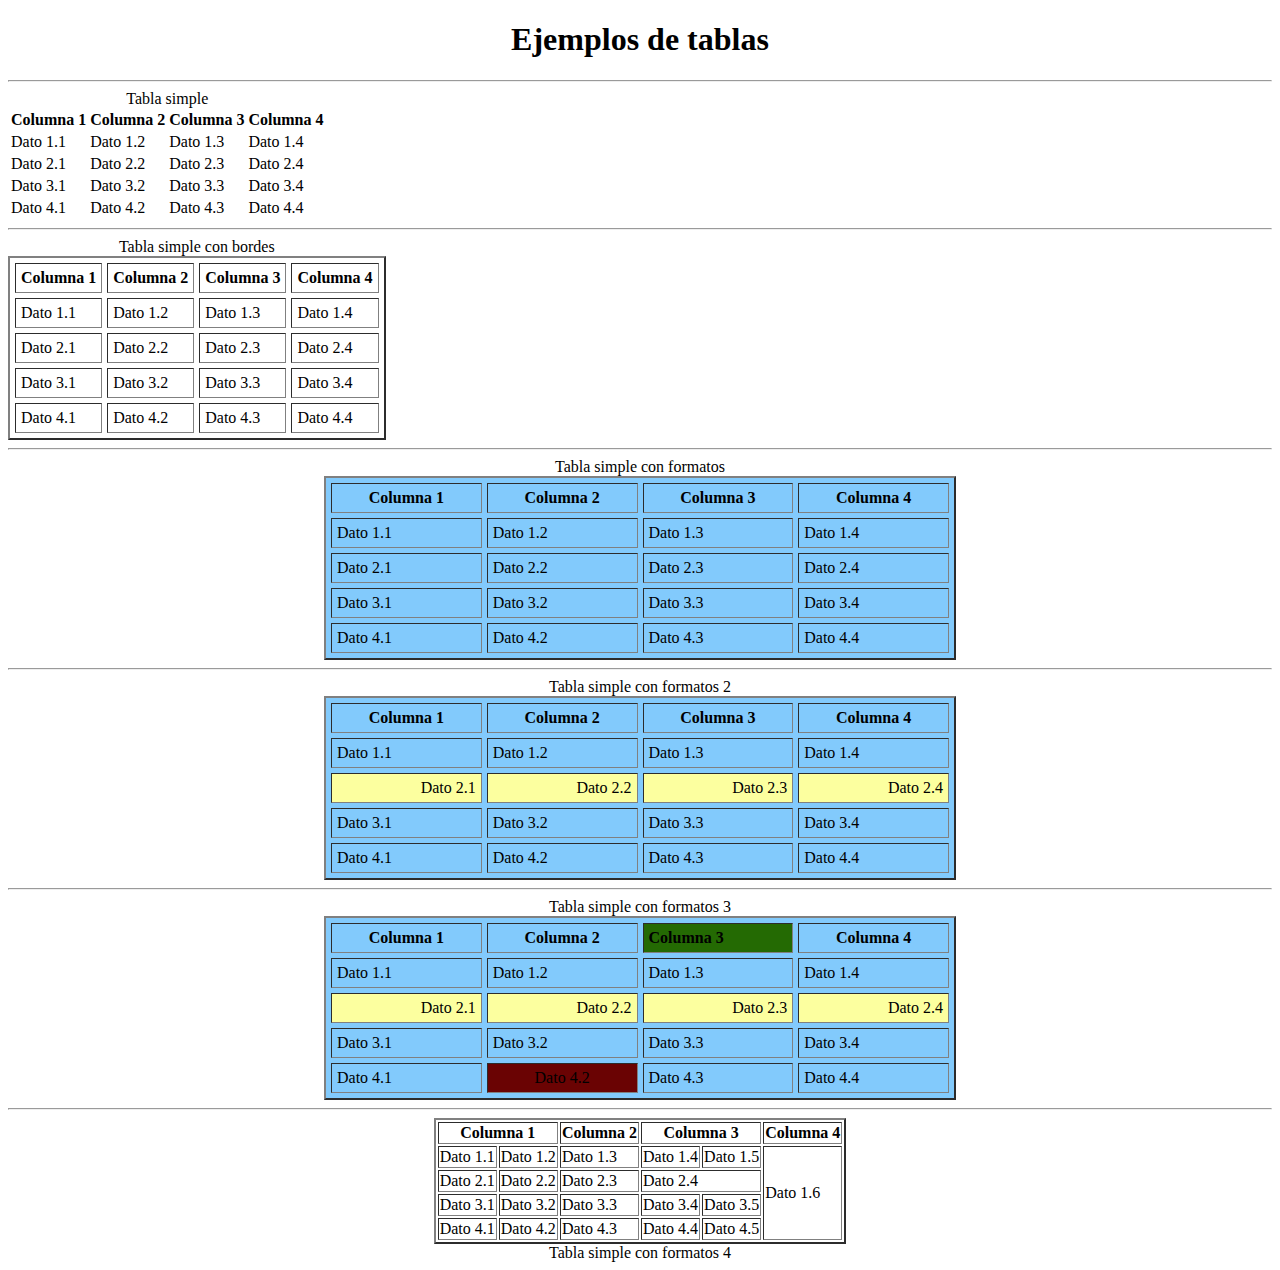
<file: tablas/tablas.html>
<!DOCTYPE html>
<html lang="en">

<head>
    <meta charset="UTF-8">
    <meta http-equiv="X-UA-Compatible" content="IE=edge">
    <meta name="viewport" content="width=device-width, initial-scale=1.0">
    <title>Ejemplos de Tablas</title>
</head>

<body>
    <center>
        <h1>Ejemplos de tablas</h1>
    </center>
    <hr>
    <table>
        <!-- Tabla sin lineas !-->
        <tr>
            <th> Columna 1</th>
            <th> Columna 2</th>
            <th> Columna 3</th>
            <th> Columna 4</th>
        </tr>
        <tr>
            <td>Dato 1.1</td>
            <td>Dato 1.2</td>
            <td>Dato 1.3</td>
            <td>Dato 1.4</td>
        </tr>
        <tr>
            <td>Dato 2.1</td>
            <td>Dato 2.2</td>
            <td>Dato 2.3</td>
            <td>Dato 2.4</td>
        </tr>
        <tr>
            <td>Dato 3.1</td>
            <td>Dato 3.2</td>
            <td>Dato 3.3</td>
            <td>Dato 3.4</td>
        </tr>
        <tr>
            <td>Dato 4.1</td>
            <td>Dato 4.2</td>
            <td>Dato 4.3</td>
            <td>Dato 4.4</td>
        </tr>
        <caption>Tabla simple</caption>
    </table>
    <hr>
    <table border="2" cellspacing="5" cellpadding="5">
        <!-- Tabla con bordes!-->
        <tr>
            <th> Columna 1</th>
            <th> Columna 2</th>
            <th> Columna 3</th>
            <th> Columna 4</th>
        </tr>
        <tr>
            <td>Dato 1.1</td>
            <td>Dato 1.2</td>
            <td>Dato 1.3</td>
            <td>Dato 1.4</td>
        </tr>
        <tr>
            <td>Dato 2.1</td>
            <td>Dato 2.2</td>
            <td>Dato 2.3</td>
            <td>Dato 2.4</td>
        </tr>
        <tr>
            <td>Dato 3.1</td>
            <td>Dato 3.2</td>
            <td>Dato 3.3</td>
            <td>Dato 3.4</td>
        </tr>
        <tr>
            <td>Dato 4.1</td>
            <td>Dato 4.2</td>
            <td>Dato 4.3</td>
            <td>Dato 4.4</td>
        </tr>
        <caption>Tabla simple con bordes</caption>
    </table>
    <hr>
    <table border="2" cellspacing="5" cellpadding="5" align="center" width="50%" bgcolor="#82CAFC">
        <tr>
            <th> Columna 1</th>
            <!-- Tabla con color y ancho de 50!-->
            <th> Columna 2</th>
            <th> Columna 3</th>
            <th> Columna 4</th>
        </tr>
        <tr>
            <td>Dato 1.1</td>
            <td>Dato 1.2</td>
            <td>Dato 1.3</td>
            <td>Dato 1.4</td>
        </tr>
        <tr>
            <td>Dato 2.1</td>
            <td>Dato 2.2</td>
            <td>Dato 2.3</td>
            <td>Dato 2.4</td>
        </tr>
        <tr>
            <td>Dato 3.1</td>
            <td>Dato 3.2</td>
            <td>Dato 3.3</td>
            <td>Dato 3.4</td>
        </tr>
        <tr>
            <td>Dato 4.1</td>
            <td>Dato 4.2</td>
            <td>Dato 4.3</td>
            <td>Dato 4.4</td>
        </tr>
        <caption>Tabla simple con formatos</caption>
    </table>

    <hr>
    <table border="2" cellspacing="5" cellpadding="5" align="center" width="50%" bgcolor="#82CAFC">
        <tr>
            <th> Columna 1</th>
            <th> Columna 2</th>
            <th> Columna 3</th>
            <th> Columna 4</th>
        </tr>
        <tr>
            <td>Dato 1.1</td>
            <td>Dato 1.2</td>
            <td>Dato 1.3</td>
            <td>Dato 1.4</td>
        </tr>
        <tr bgcolor="#FCFF9F" align="right">
            <!-- para poner un solo color al renglon!-->
            <td>Dato 2.1</td>
            <td>Dato 2.2</td>
            <td>Dato 2.3</td>
            <td>Dato 2.4</td>
        </tr>
        <tr>
            <td>Dato 3.1</td>
            <td>Dato 3.2</td>
            <td>Dato 3.3</td>
            <td>Dato 3.4</td>
        </tr>
        <tr>
            <td>Dato 4.1</td>
            <td>Dato 4.2</td>
            <td>Dato 4.3</td>
            <td>Dato 4.4</td>
        </tr>
        <caption>Tabla simple con formatos 2</caption>
    </table>

    <hr>
    <table border="2" cellspacing="5" cellpadding="5" align="center" width="50%" bgcolor="#82CAFC">
        <tr>
            <th> Columna 1</th>
            <th> Columna 2</th>
            <th align="left" bgcolor="#246A03"> Columna 3</th>
            <!--Poner color a una celda y alinear a la izquierda!-->
            <th> Columna 4</th>
        </tr>
        <tr>
            <td>Dato 1.1</td>
            <td>Dato 1.2</td>
            <td>Dato 1.3</td>
            <td>Dato 1.4</td>
        </tr>
        <tr bgcolor="#FCFF9F" align="right">
            <!-- poner color a un renglon!-->
            <td>Dato 2.1</td>
            <td>Dato 2.2</td>
            <td>Dato 2.3</td>
            <td>Dato 2.4</td>
        </tr>
        <tr>
            <td>Dato 3.1</td>
            <td>Dato 3.2</td>
            <td>Dato 3.3</td>
            <td>Dato 3.4</td>
        </tr>
        <tr>
            <td>Dato 4.1</td>
            <td align="center" bgcolor="#6A0303">Dato 4.2</td>
            <!-- Poner color y poner el texto al centro !-->
            <td>Dato 4.3</td>
            <td>Dato 4.4</td>
        </tr>
        <caption>Tabla simple con formatos 3</caption>
    </table>

    <hr>
    <table border="2" align="center">
        <caption align="bottom">Tabla simple con formatos 4</caption>
        <tr>
            <th colspan="2"> Columna 1</th>
            <th> Columna 2</th>
            <th colspan="2"> Columna 3</th>
            <!-- la columna del titulo se hace doble !-->
            <th> Columna 4</th>
        </tr>
        <tr>
            <td>Dato 1.1</td>
            <td>Dato 1.2</td>
            <td>Dato 1.3</td>
            <td>Dato 1.4</td>
            <td>Dato 1.5</td>
            <td rowspan="4">Dato 1.6</td>
            <!-- ocupa todos los renglones hacia abajo!-->
        </tr>
        <tr>
            <td>Dato 2.1</td>
            <td>Dato 2.2</td>
            <td>Dato 2.3</td>
            <td colspan="2">Dato 2.4</td>
            <!-- ocupa dos celdas de una misma columna !-->

        </tr>
        <tr>
            <td>Dato 3.1</td>
            <td>Dato 3.2</td>
            <td>Dato 3.3</td>
            <td>Dato 3.4</td>
            <td>Dato 3.5</td>
        </tr>
        <tr>
            <td>Dato 4.1</td>
            <td>Dato 4.2</td>
            <td>Dato 4.3</td>
            <td>Dato 4.4</td>
            <td>Dato 4.5</td>
        </tr>

    </table>
</body>

</html>
</file>
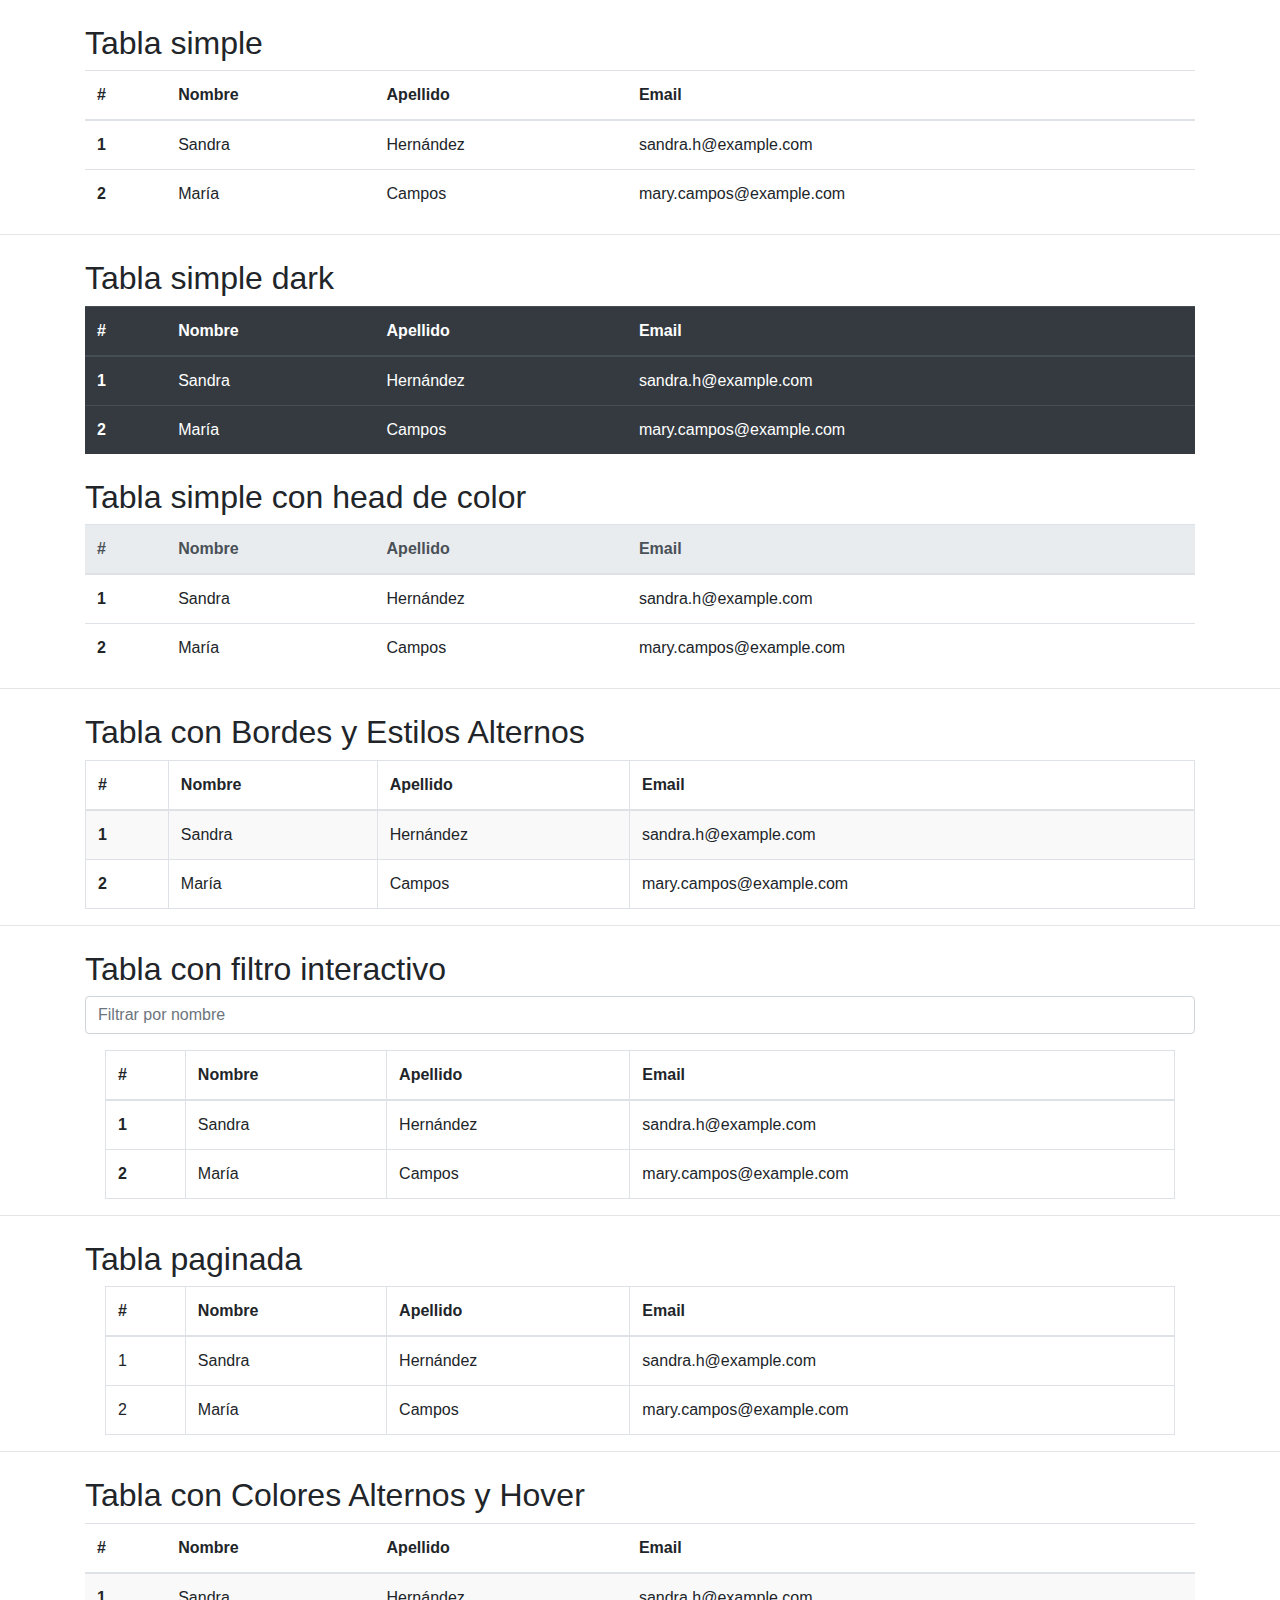
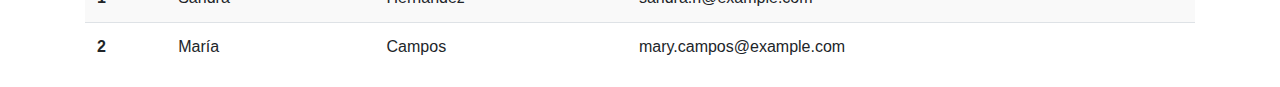
<file: tablas/tablasBootstrap.html>
<!DOCTYPE html>
<html lang="en">
<head>
  <meta charset="UTF-8">
  <meta name="viewport" content="width=device-width, initial-scale=1.0">
  <title>Tablas</title>
  <link href="https://stackpath.bootstrapcdn.com/bootstrap/4.5.2/css/bootstrap.min.css" rel="stylesheet">
  <script src="https://code.jquery.com/jquery-3.5.1.slim.min.js"></script>
  <script src="https://cdn.jsdelivr.net/npm/@popperjs/core@2.9.3/dist/umd/popper.min.js"></script>
  <script src="https://stackpath.bootstrapcdn.com/bootstrap/4.5.2/js/bootstrap.min.js"></script>
  <!-- Incluimos el CSS de DataTables para aplicar los estilos de paginación -->
  <link href="https://cdn.datatables.net/1.10.24/css/jquery.dataTables.min.css" rel="stylesheet">
  <link rel="stylesheet" href="tablas.css">
</head>
<body>

  <!-- Tabla simple !-->
<div class="container mt-4">
  <h2>Tabla simple</h2>
  <table class="table">
    <thead>
      <tr>
        <th scope="col">#</th>
        <th scope="col">Nombre</th>
        <th scope="col">Apellido</th>
        <th scope="col">Email</th>
      </tr>
    </thead>
    <tbody>
      <tr>
        <th scope="row">1</th>
        <td>Sandra</td>
        <td>Hernández</td>
        <td>sandra.h@example.com</td>
      </tr>
      <tr>
        <th scope="row">2</th>
        <td>María</td>
        <td>Campos</td>
        <td>mary.campos@example.com</td>
      </tr>
    </tbody>
  </table>
</div>

<hr>

<!-- Tabla simple dark !-->
 <div class="container mt-4">
  <h2> Tabla simple dark </h2>

  <table class="table table-dark">
    <thead>
      <tr>
        <th scope="col">#</th>
        <th scope="col">Nombre</th>
        <th scope="col">Apellido</th>
        <th scope="col">Email</th>
      </tr>
    </thead>
    <tbody>
      <tr>
        <th scope="row">1</th>
        <td>Sandra</td>
        <td>Hernández</td>
        <td>sandra.h@example.com</td>
      </tr>
      <tr>
        <th scope="row">2</th>
        <td>María</td>
        <td>Campos</td>
        <td>mary.campos@example.com</td>
      </tr>
    </tbody>
  </table>
 </div>

 <!-- Tabla simple con head de color!-->
 <div class="container mt-4">
  <h2> Tabla simple con head de color </h2>

  <table class="table">
    <thead class="thead-light">
      <tr>
        <th scope="col">#</th>
        <th scope="col">Nombre</th>
        <th scope="col">Apellido</th>
        <th scope="col">Email</th>
      </tr>
    </thead>
    <tbody>
      <tr>
        <th scope="row">1</th>
        <td>Sandra</td>
        <td>Hernández</td>
        <td>sandra.h@example.com</td>
      </tr>
      <tr>
        <th scope="row">2</th>
        <td>María</td>
        <td>Campos</td>
        <td>mary.campos@example.com</td>
      </tr>
    </tbody>
  </table>
 </div>

 <hr>

<!-- Tabla con Bordes y Estilos Alternos!-->
<div class="container mt-4">
  <h2>Tabla con Bordes y Estilos Alternos</h2>
  <table class="table table-bordered table-striped">
    <thead>
      <tr>
        <th scope="col">#</th>
        <th scope="col">Nombre</th>
        <th scope="col">Apellido</th>
        <th scope="col">Email</th>
      </tr>
    </thead>
    <tbody>
      <tr>
        <th scope="row">1</th>
        <td>Sandra</td>
        <td>Hernández</td>
        <td>sandra.h@example.com</td>
      </tr>
      <tr>
        <th scope="row">2</th>
        <td>María</td>
        <td>Campos</td>
        <td>mary.campos@example.com</td>
      </tr>
    </tbody>
  </table>
</div>

<hr>

<!-- Tabla don filtro interactivo!-->
<div class="container mt-4">
  <h2>Tabla con filtro interactivo</h2>
  
  <!-- Este campo de entrada permite filtrar por nombre -->
  <input class="form-control mb-3" id="tableFilter" type="text" placeholder="Filtrar por nombre">
  <div class="custom-table-container">
    <table class="table table-bordered table-hover">
      <thead>
        <tr>
          <th scope="col">#</th>
          <th scope="col">Nombre</th>
          <th scope="col">Apellido</th>
          <th scope="col">Email</th>
        </tr>
      </thead>
      <tbody id="tableBody">
        <tr>
          <th scope="row">1</th>
          <td>Sandra</td>
          <td>Hernández</td>
          <td>sandra.h@example.com</td>
        </tr>
        <tr>
          <th scope="row">2</th>
          <td>María</td>
          <td>Campos</td>
          <td>mary.campos@example.com</td>
        </tr>
      </tbody>
    </table>
  </div>
</div>

<hr>

<!-- Tabla con páginas!-->
<div class="container mt-4">
  <h2>Tabla paginada</h2>

  <div class="tabla-paginas">
    <table id="example" class="display table table-bordered">
      <thead>
        <tr>
          <th scope="col">#</th>
          <th scope="col">Nombre</th>
          <th scope="col">Apellido</th>
          <th scope="col">Email</th>
        </tr>
      </thead>
      <tbody>
        <tr>
          <td>1</td>
          <td>Sandra</td>
          <td>Hernández</td>
          <td>sandra.h@example.com</td>
        </tr>
        <tr>
          <td>2</td>
          <td>María</td>
          <td>Campos</td>
          <td>mary.campos@example.com</td>
        </tr>
      </tbody>
    </table>
  </div>
</div>

<hr>

<!-- Tabla con colores alternos y hover!-->
<div class="container mt-4">
  <h2>Tabla con Colores Alternos y Hover</h2>
  <table class="table table-striped table-hover">
    <thead>
      <tr>
        <th scope="col">#</th>
        <th scope="col">Nombre</th>
        <th scope="col">Apellido</th>
        <th scope="col">Email</th>
      </tr>
    </thead>
    <tbody>
      <tr>
        <th scope="row">1</th>
        <td>Sandra</td>
        <td>Hernández</td>
        <td>sandra.h@example.com</td>
      </tr>
      <tr>
        <th scope="row">2</th>
        <td>María</td>
        <td>Campos</td>
        <td>mary.campos@example.com</td>
      </tr>
    </tbody>
  </table>
</div>


<!-- Script tabla interactiva-->
<!-- El script que maneja el filtrado de la tabla -->
<script>
  // Se captura el evento 'keyup' en el campo de entrada
  document.getElementById('tableFilter').addEventListener('keyup', function() {
    // Se obtiene el valor ingresado en el campo de búsqueda
    var filter = this.value.toLowerCase();
    // Seleccionamos todas las filas de la tabla
    var rows = document.querySelectorAll('#tableBody tr');
    
    rows.forEach(function(row) {
      //Se recorre las celdas de cada fila
      var cells = row.getElementsByTagName('td');
      //Se verifica si alguna celda contine el texto buscado
      var match = Array.from(cells).some(function(cell) {
        return cell.textContent.toLowerCase().includes(filter);
      });
      //Se muestra la fila si coincide, si no, se oculta
      row.style.display = match ? '' : 'none';
    });
  });
</script>

<!-- Script tabla con páginas !-->
<!-- Incluimos jQuery y DataTables para habilitar la paginación -->
<script src="https://code.jquery.com/jquery-3.5.1.min.js"></script>
<script src="https://cdn.datatables.net/1.10.24/js/jquery.dataTables.min.js"></script>
<script>
  // Al cargar el documento, inicializamos la tabla con DataTables
  $(document).ready(function() {
    $('#example').DataTable(); //DataTable() para inicializar la tabla con paginación, permite dividir la tabla en páginas, mejorando la experiencia del usuario cuando hay muchas filas.
  });
</script>
</body>
</html>
</file>
<file: tablas/tablas.css>
/*Estilos para tabla con colores alternos y hover*/

.table-striped{
    padding-left: 20px;
    padding-right: 20px;
}
.table-striped tbody tr:nth-of-type(odd) {
    background-color: #f9f9f9;
  }
  .table-hover tbody tr:hover {
    background-color: #f1f1f1;
  }


  /*Estilos para tabla interactiva*/
.custom-table-container {
    padding-left: 20px;
    padding-right: 20px;
  }

 /*Estilos para tabla con páginas*/
 .tabla-paginas {
    padding-left: 20px;
    padding-right: 20px;
  }
</file>
